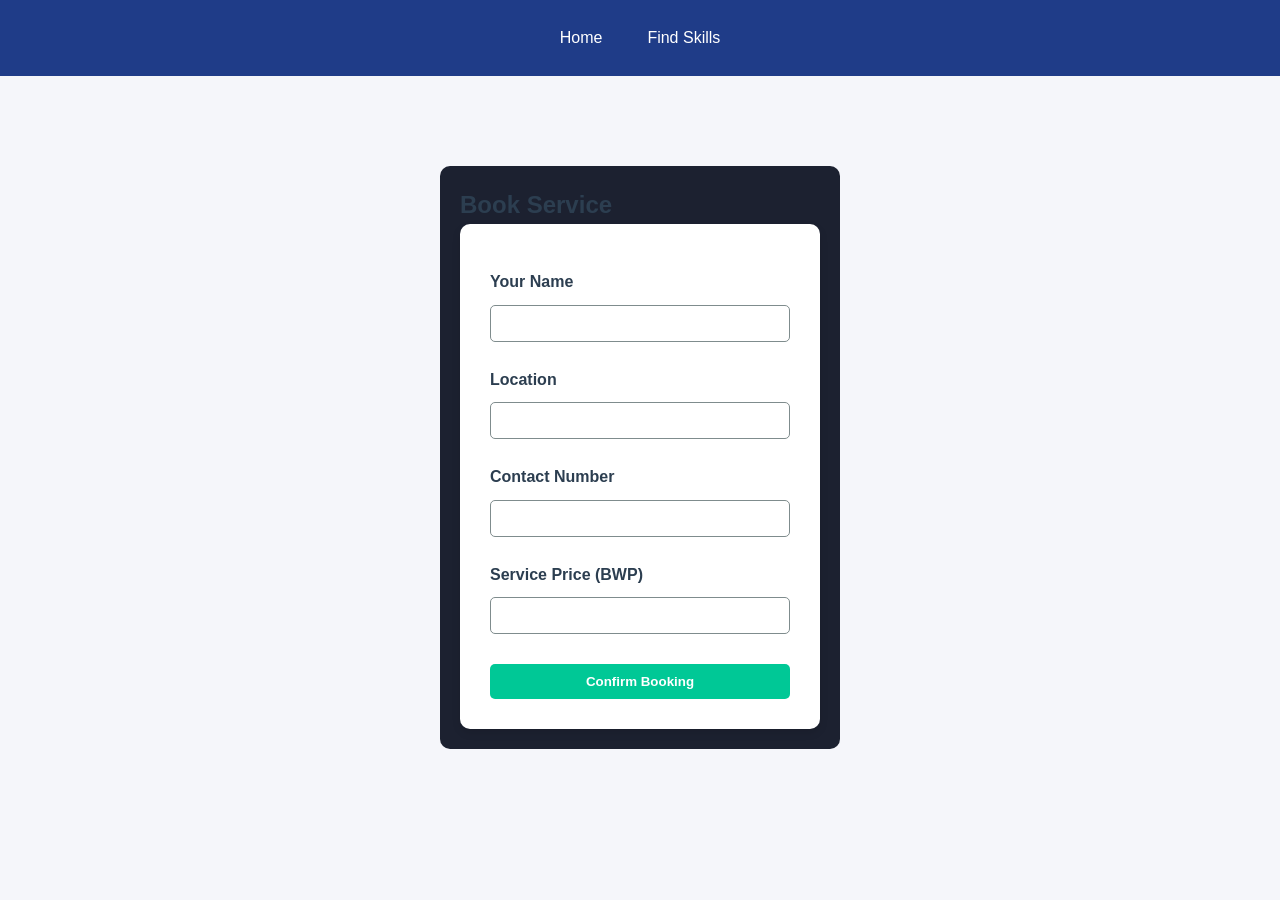
<file: booking.html>
<!DOCTYPE html>
<html lang="en">
<head>
<meta charset="UTF-8">
<meta name="viewport" content="width=device-width, initial-scale=1.0">
<title>Book Service</title>
<link rel="stylesheet" href="styles.css">
</head>

<body>

<nav>
<ul>
<li><a href="index.html">Home</a></li>
<li><a href="services.html">Find Skills</a></li>
</ul>
</nav>

<main>

<section class="booking-form">

<h2>Book Service</h2>

<p id="selectedSkill"></p>

<form onsubmit="processBooking(event)">

<label>Your Name</label>
<input type="text" required>

<label>Location</label>
<input type="text" required>

<label>Contact Number</label>
<input type="text" required>

<label>Service Price (BWP)</label>
<input type="number" id="price" required>

<p id="total"></p>

<button type="submit">Confirm Booking</button>

</form>

</section>

</main>

<script src="script.js"></script>

</body>
</html>
</file>
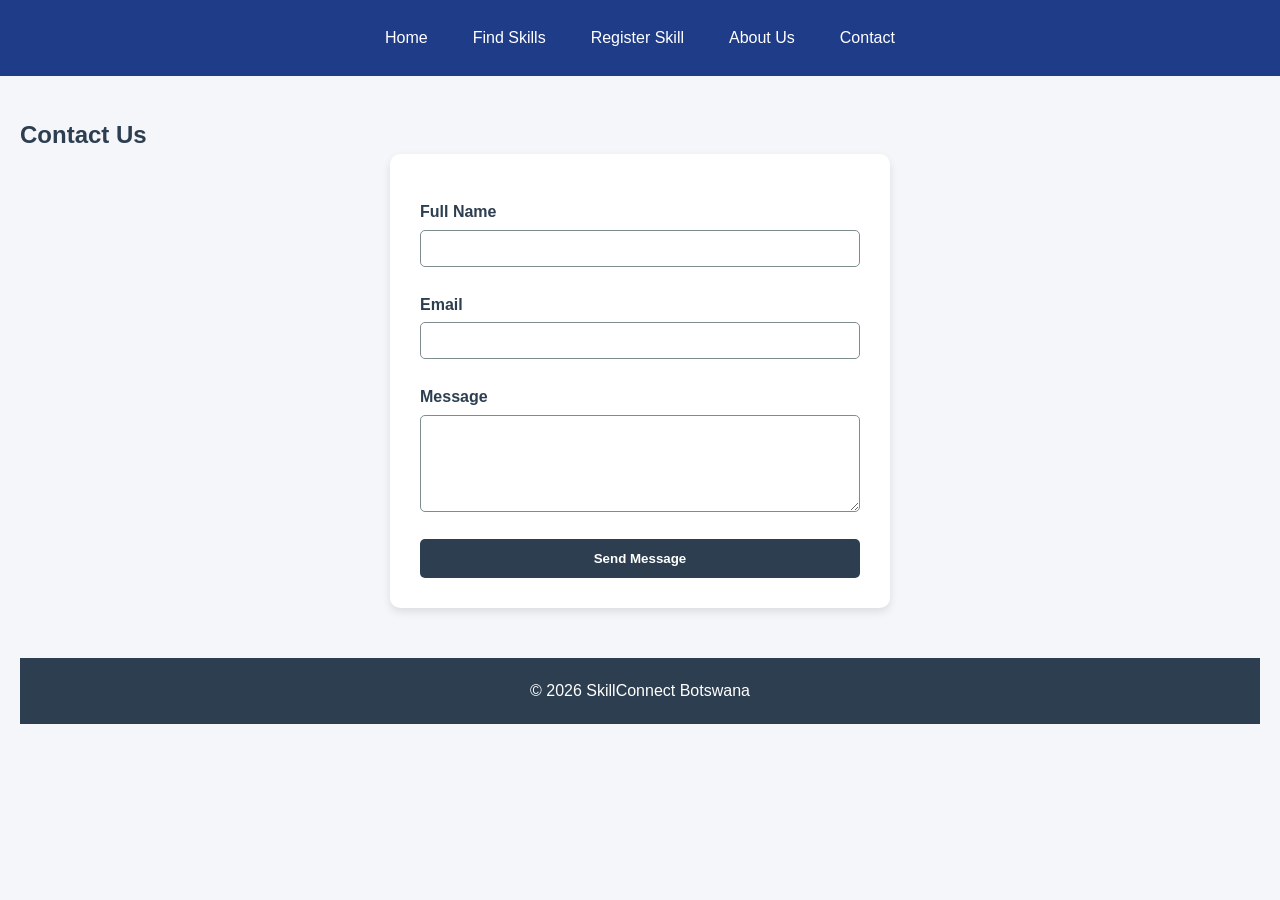
<file: contact.html>
<!DOCTYPE html>
<html lang="en">
<head>
<meta charset="UTF-8">
<meta name="viewport" content="width=device-width, initial-scale=1.0">
<title>Contact Us | SkillConnect Botswana</title>
<link rel="stylesheet" href="styles.css">
</head>
<body>

<nav>
<ul>
<li><a href="index.html">Home</a></li>
<li><a href="services.html">Find Skills</a></li>
<li><a href="register.html">Register Skill</a></li>
<li><a href="about.html">About Us</a></li>
<li><a href="contact.html">Contact</a></li>
</ul>
</nav>

<main>
<section class="contact-form">
<h2>Contact Us</h2>
<form>
<label for="name">Full Name</label>
<input type="text" id="name" name="name" required>

<label for="email">Email</label>
<input type="email" id="email" name="email" required>

<label for="message">Message</label>
<textarea id="message" name="message" rows="5" required></textarea>

<button type="submit">Send Message</button>
</form>
</section>

<footer>
<p>© 2026 SkillConnect Botswana</p>
</footer>

</main>
</body>
</html>
</file>
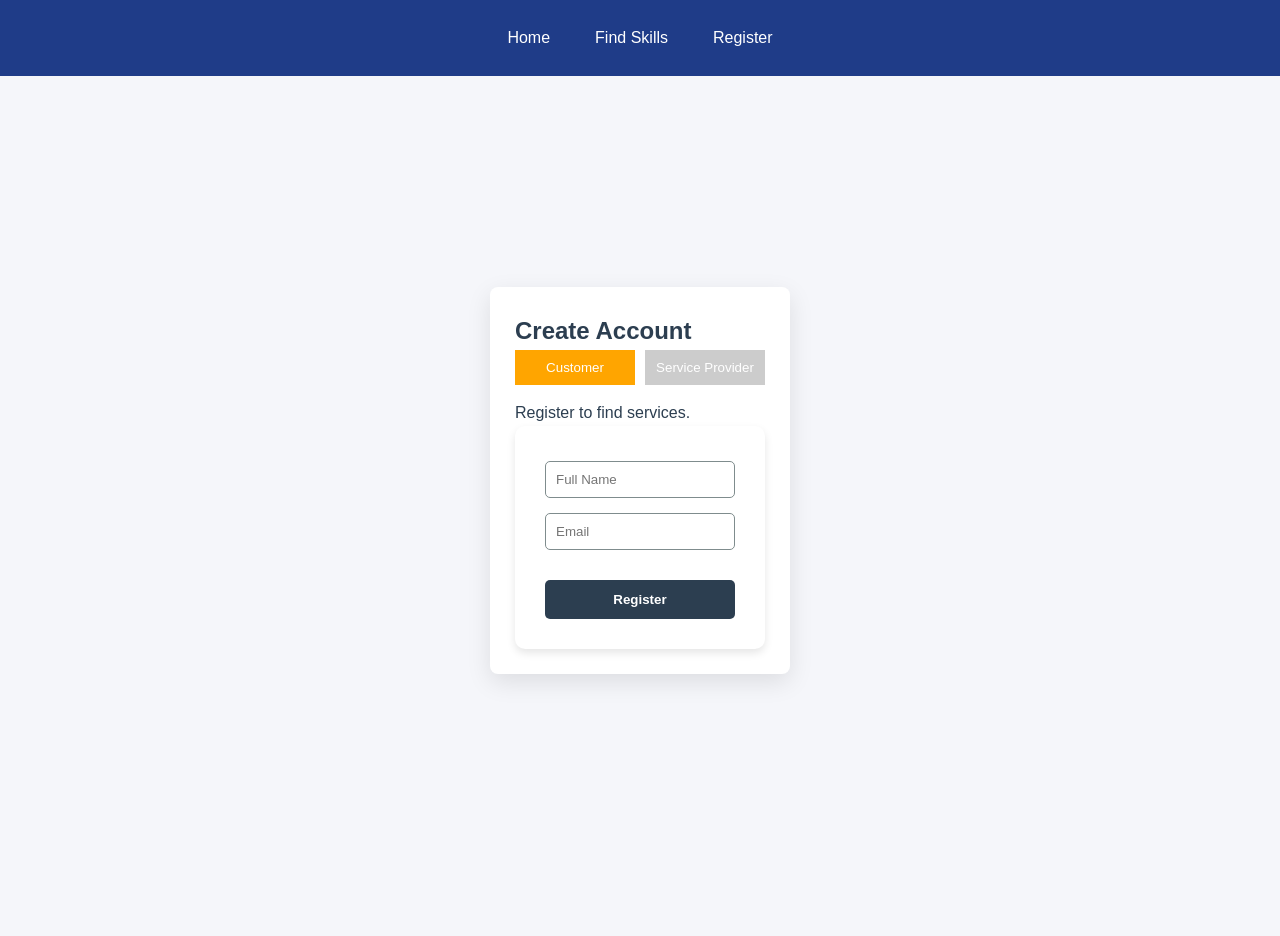
<file: register.html>
<!DOCTYPE html>
<html lang="en">
<head>
<meta charset="UTF-8">
<meta name="viewport" content="width=device-width, initial-scale=1.0">
<title>Register | SkillConnect Botswana</title>
<link rel="stylesheet" href="styles.css">
</head>

<body>

<nav>
<ul>
<li><a href="index.html">Home</a></li>
<li><a href="services.html">Find Skills</a></li>
<li><a href="register.html">Register</a></li>
</ul>
</nav>

<section class="register-container">

<div class="register-box">

<h2>Create Account</h2>

<!-- USER TYPE -->
<div class="user-type">
<button type="button" id="customerBtn" onclick="selectUser('customer')" class="active">
Customer
</button>

<button type="button" id="providerBtn" onclick="selectUser('provider')">
Service Provider
</button>
</div>

<p id="info">Register to find services.</p>

<form onsubmit="handleRegister(event)">

<input type="text" id="name" placeholder="Full Name" required>

<input type="email" id="email" placeholder="Email" required>

<!-- ONLY FOR PROVIDERS -->
<div id="providerFields" style="display:none;">

<input type="text" id="skill" placeholder="Your Skill (e.g Baking)" required>

<input type="number" id="price" placeholder="Service Price (BWP)" required>


</div>

<button type="submit">Register</button>

</form>

</div>

</section>

<script src="script.js"></script>

</body>
</html>
</file>
<file: styles.css>
/* Reset default styles */
* {
    margin: 0;
    padding: 0;
    box-sizing: border-box;
    font-family: Arial, Helvetica, sans-serif;
}

/* Color Palette */
:root {
    --primary-color: #2C3E50;       /* Deep Blue - headers, nav */
    --secondary-color: #34495E;     /* Slate Blue - cards, accents */
    --accent-color: #E67E22;        /* Warm Orange - CTA buttons */
    --bg-color: #ECF0F1;            /* Soft Gray - page background */
    --card-bg: #FFFFFF;              /* White - cards/forms */
    --text-color: #2C3E50;           /* Dark Gray - main text */
    --text-secondary: #7F8C8D;      /* Slate Gray - secondary text */
}

/* Body */
body {
    background-color: var(--bg-color);
    line-height: 1.6;
    color: var(--text-color);
}

/* Header / Hero */
header {
    background: var(--primary-color);
    color: white;
    text-align: center;
    padding: 60px 20px;
}

header h1 {
    font-size: 2.5rem;
    margin-bottom: 15px;
}

header p {
    font-size: 1.2rem;
    margin-bottom: 25px;
}

.hero-buttons a.btn {
    display: inline-block;
    background: var(--accent-color);
    color: white;
    padding: 12px 25px;
    margin: 5px;
    text-decoration: none;
    border-radius: 5px;
    font-weight: bold;
    transition: 0.3s;
}

.hero-buttons a.btn:hover {
    background: #D35400; /* slightly darker orange */
}

/* Navigation Bar */
nav {
    background: var(--primary-color);
}

nav ul {
    display: flex;
    justify-content: center;
    list-style: none;
}

nav ul li {
    margin: 0 15px;
}

nav ul li a {
    color: white;
    text-decoration: none;
    display: block;
    padding: 15px 0;
    transition: 0.3s;
}

nav ul li a:hover {
    background: var(--accent-color);
    border-radius: 5px;
}

/* Main content */
main {
    padding: 40px 20px;
}

/* Sections */
section {
    margin-bottom: 50px;
}

/* Cards (Featured Services & Marketplace) */
.cards, .steps {
    display: flex;
    flex-wrap: wrap;
    justify-content: center;
    gap: 20px;
}

.card {
    background: var(--card-bg);
    padding: 20px;
    width: 220px;
    border-radius: 10px;
    box-shadow: 0 4px 8px rgba(0,0,0,0.1);
    text-align: center;
    transition: transform 0.3s, box-shadow 0.3s;
}

.card:hover {
    transform: translateY(-5px);
    box-shadow: 0 8px 15px rgba(0,0,0,0.2);
}

.card h3 {
    margin-bottom: 10px;
    color: var(--secondary-color);
}

.card p {
    color: var(--text-secondary);
}

/* How it works section */
.steps div {
    background: var(--card-bg);
    padding: 25px;
    border-radius: 10px;
    width: 250px;
    box-shadow: 0 4px 8px rgba(0,0,0,0.1);
    text-align: center;
}

.steps div h3 {
    margin-bottom: 10px;
    color: var(--secondary-color);
}

/* Call to action */
.cta {
    text-align: center;
    margin: 50px 0;
}

.cta a.btn {
    background: var(--accent-color);
    color: white;
    padding: 15px 30px;
    text-decoration: none;
    font-size: 1.2rem;
    border-radius: 5px;
    transition: 0.3s;
}

.cta a.btn:hover {
    background: #D35400;
}

/* Forms */
form {
    background: var(--card-bg);
    padding: 30px;
    border-radius: 10px;
    max-width: 500px;
    margin: 0 auto;
    box-shadow: 0 4px 8px rgba(0,0,0,0.1);
}

form label {
    display: block;
    margin-top: 15px;
    font-weight: bold;
    color: var(--text-color);
}

form input, form textarea {
    width: 100%;
    padding: 10px;
    margin-top: 5px;
    border-radius: 5px;
    border: 1px solid var(--text-secondary);
}

form button {
    margin-top: 20px;
    width: 100%;
    padding: 12px;
    background: var(--primary-color);
    color: white;
    border: none;
    border-radius: 5px;
    font-weight: bold;
    cursor: pointer;
    transition: 0.3s;
}

form button:hover {
    background: var(--secondary-color);
}

/* Footer */
footer {
    background: var(--primary-color);
    color: white;
    text-align: center;
    padding: 20px 0;
    margin-top: 50px;
}

/* Responsive Design */
@media (max-width: 768px) {
    .cards, .steps {
        flex-direction: column;
        align-items: center;
    }

    nav ul {
        flex-direction: column;
    }

    nav ul li {
        margin: 5px 0;
    }
}



/* SLIDESHOW */

.slideshow-container{
    max-width: 1000px;
    position: relative;
    margin: 40px auto;
}

.slide{
    display: none;
    position: relative;
}

.slide img{
    width: 100%;
    height: 400px;
    object-fit: cover;
    border-radius: 10px;
}

/* Caption text */

.caption{
    color: white;
    font-size: 24px;
    position: absolute;
    bottom: 20px;
    left: 20px;
    background: rgba(0,0,0,0.5);
    padding: 10px 20px;
    border-radius: 5px;
}

/* Fade animation */

.fade{
    animation-name: fade;
    animation-duration: 1.5s;
}

@keyframes fade{
    from {opacity: .4}
    to {opacity: 1}
}


.slide img{
height: 320px;
}



.skills-links a{
display:inline-block;
margin:10px;
padding:8px 15px;
background:#1f3c88;
color:white;
text-decoration:none;
border-radius:5px;
}

.skills-links a:hover{
background:#163172;
}


.card-img{
    width: 100%;
    height: 200px;       /* controls size */
    object-fit: cover;   /* crops image nicely */
    border-radius: 8px;
}








.register-container{
    display:flex;
    justify-content:center;
    align-items:center;
    min-height:90vh;
    background:#f5f6fa;
}

.register-box{
    background:white;
    padding:30px;
    width:350px;
    border-radius:12px;
    box-shadow:0 8px 25px rgba(0,0,0,0.1);
}

.subtitle{
    font-size:14px;
    color:gray;
    margin-bottom:15px;
}

.account-type{
    display:flex;
    gap:10px;
    margin-bottom:15px;
}

.type-card{
    flex:1;
    padding:12px;
    border:2px solid #ddd;
    border-radius:8px;
    text-align:center;
    cursor:pointer;
    transition:0.3s;
}

.type-card:hover{
    border-color:#1f3c88;
}

.type-card.active{
    border-color:#1f3c88;
    background:#eef2ff;
}

input{
    width:100%;
    padding:10px;
    margin:10px 0;
    border:1px solid #ccc;
    border-radius:6px;
}

.info-text{
    font-size:13px;
    margin-bottom:10px;
}

.terms{
    font-size:12px;
    margin:10px 0;
}

.register-btn{
    width:100%;
    padding:12px;
    background:#1f3c88;
    color:white;
    border:none;
    border-radius:6px;
    cursor:pointer;
}

.register-btn:hover{
    background:#162d66;
}

.login-link{
    text-align:center;
    margin-top:10px;
    font-size:13px;
}






body{
    font-family: Arial;
    margin:0;
    background:#f5f6fa;
}

nav{
    background:#1f3c88;
    padding:10px;
}

nav ul{
    display:flex;
    list-style:none;
    gap:15px;
}

nav a{
    color:white;
    text-decoration:none;
}

.register-container{
    display:flex;
    justify-content:center;
    align-items:center;
    height:80vh;
}

.register-box{
    background:white;
    padding:25px;
    width:300px;
    border-radius:8px;
}

input{
    width:100%;
    padding:10px;
    margin:10px 0;
}

button{
    width:100%;
    padding:10px;
    background:#1f3c88;
    color:white;
    border:none;
}



.user-type {
    display: flex;
    gap: 10px;
    margin-bottom: 15px;
}

.user-type button {
    flex: 1;
    padding: 10px;
    border: none;
    cursor: pointer;
    background: #ccc;
}

.user-type .active {
    background: orange;
    color: white;
}

.fee-box {
    background: #1c2130;
    padding: 10px;
    margin-top: 10px;
    border-radius: 6px;
}

.small-text {
    font-size: 12px;
    color: gray;
}





.price{
    color:#00c896;
    font-weight:bold;
}

.tap{
    font-size:12px;
    color:gray;
}

/* MODAL */
.modal{
    display:none;
    position:fixed;
    top:0;
    left:0;
    width:100%;
    height:100%;
    background:rgba(0,0,0,0.7);
    justify-content:center;
    align-items:center;
}

.modal-content{
    background:white;
    padding:20px;
    border-radius:10px;
    text-align:center;
}







.booking-form{
    max-width:400px;
    margin:50px auto;
    background:#1c2130;
    padding:20px;
    border-radius:10px;
}

.booking-form input{
    width:100%;
    padding:10px;
    margin:10px 0;
}

.booking-form button{
    padding:10px;
    width:100%;
    background:#00c896;
    border:none;
    color:white;
    font-weight:bold;
}
</file>
